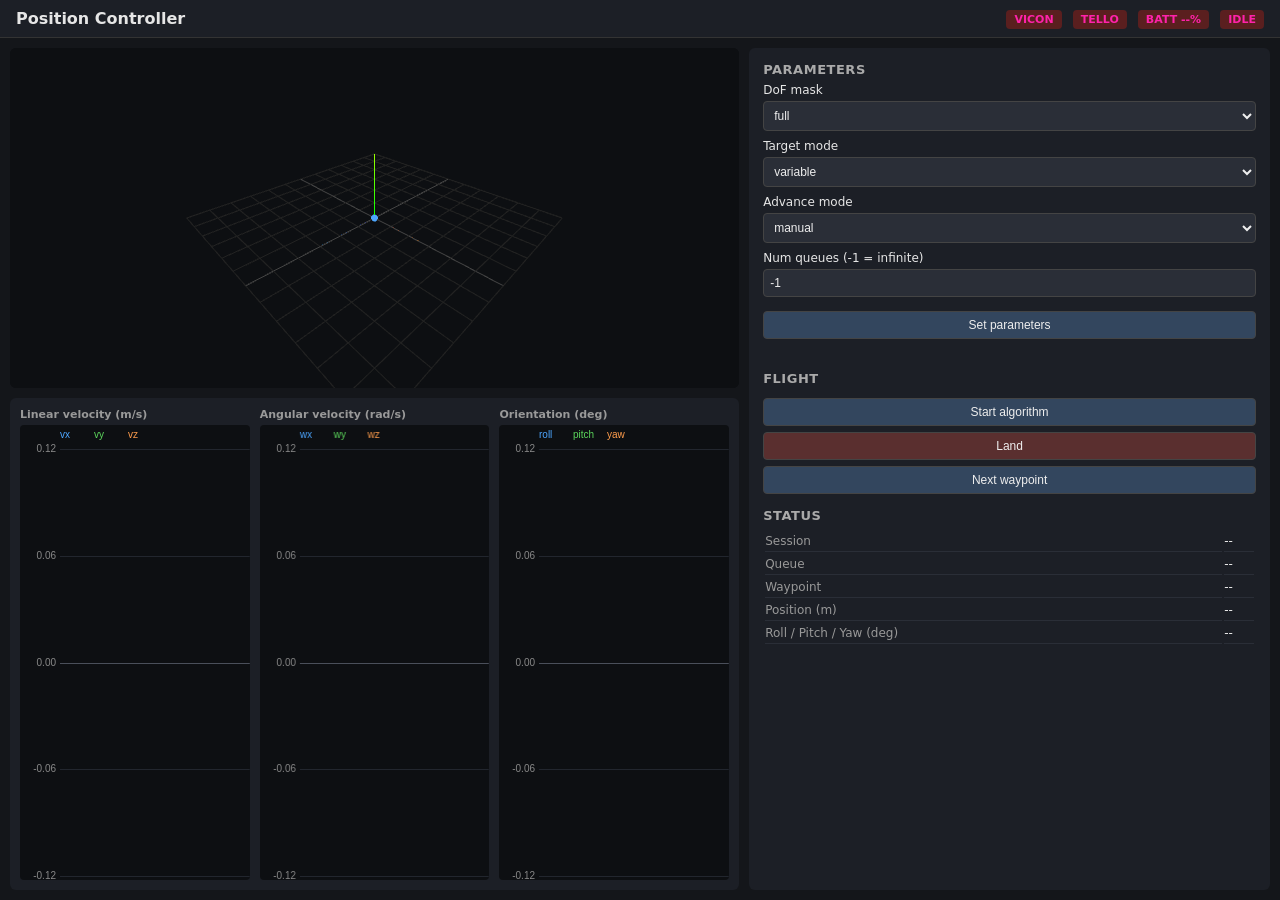
<file: ros_ws/src/tello_node/tello_node/web_static/index.html>
<!DOCTYPE html>
<html lang="en">
<head>
<meta charset="UTF-8">
<title>Position Controller — Dashboard</title>
<link rel="stylesheet" href="style.css">
</head>
<body>
  <header>
    <h1>Position Controller</h1>
    <div id="conn-indicators">
      <span id="ind-vicon" class="indicator off">VICON</span>
      <span id="ind-tello" class="indicator off">TELLO</span>
      <span id="ind-battery" class="indicator off">BATT --%</span>
      <span id="ind-session" class="indicator off">IDLE</span>
    </div>
  </header>

  <main>
    <section id="scene-panel">
      <div id="three-container"></div>
    </section>

    <section id="plots-panel">
      <div id="plots-row">
        <div class="plot-box">
          <h3>Linear velocity (m/s)</h3>
          <canvas id="plot-linvel" width="400" height="110"></canvas>
        </div>
        <div class="plot-box">
          <h3>Angular velocity (rad/s)</h3>
          <canvas id="plot-angvel" width="400" height="110"></canvas>
        </div>
        <div class="plot-box">
          <h3>Orientation (deg)</h3>
          <canvas id="plot-rpy" width="400" height="110"></canvas>
        </div>
      </div>
    </section>

    <section id="control-panel">
      <h2>Parameters</h2>
      <form id="params-form">
        <label>DoF mask
          <select name="dof_mask_mode">
            <option value="full">full</option>
            <option value="uniciclo">uniciclo</option>
          </select>
        </label>
        <label>Target mode
          <select name="target_mode">
            <option value="variabile">variable</option>
            <option value="singolo">single</option>
          </select>
        </label>
        <label>Advance mode
          <select name="advance_mode">
            <option value="manual">manual</option>
            <option value="auto">auto</option>
          </select>
        </label>
        <label>Num queues (-1 = infinite)
          <input type="number" name="num_queues" value="-1">
        </label>
        <button type="submit">Set parameters</button>
      </form>
      <div id="params-msg"></div>

      <h2>Flight</h2>
      <div id="flight-buttons">
        <button id="btn-start">Start algorithm</button>
        <button id="btn-land">Land</button>
        <button id="btn-advance">Next waypoint</button>
      </div>

      <h2>Status</h2>
      <table id="status-table">
        <tr><td>Session</td><td id="s-session">--</td></tr>
        <tr><td>Queue</td><td id="s-queue">--</td></tr>
        <tr><td>Waypoint</td><td id="s-wp">--</td></tr>
        <tr><td>Position (m)</td><td id="s-pos">--</td></tr>
        <tr><td>Roll / Pitch / Yaw (deg)</td><td id="s-rpy">--</td></tr>
      </table>
    </section>
  </main>

  <script src="vendor/three.min.js"></script>
  <script src="vendor/OrbitControls.js"></script>
  <script src="app.js"></script>
</body>
</html>
</file>
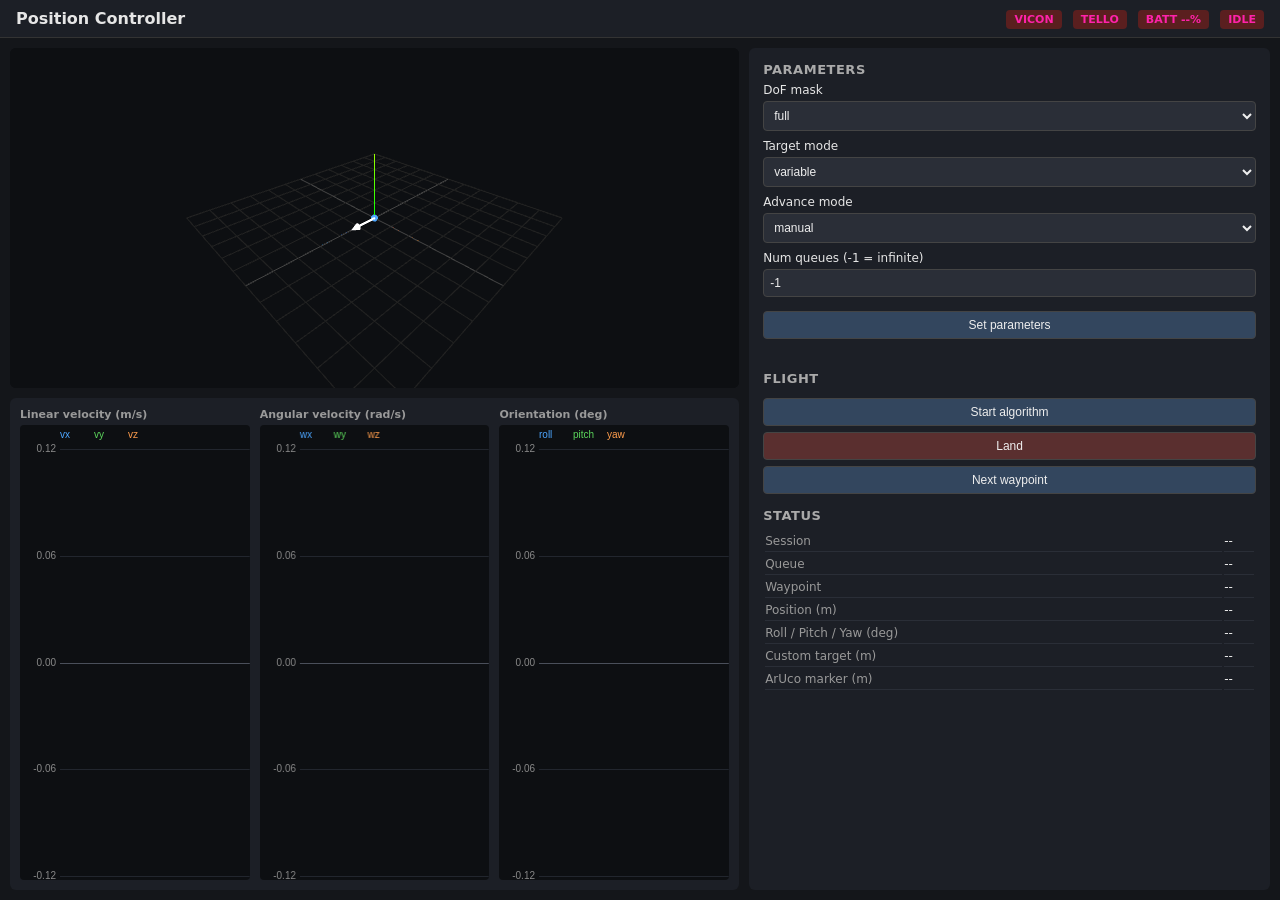
<file: ros_ws/src/tello_pkg_web/tello_pkg_web/web_static/index.html>
<!DOCTYPE html>
<html lang="en">
<head>
<meta charset="UTF-8">
<title>Position Controller — Dashboard</title>
<link rel="stylesheet" href="style.css">
</head>
<body>
  <header>
    <h1>Position Controller</h1>
    <div id="conn-indicators">
      <span id="ind-vicon" class="indicator off">VICON</span>
      <span id="ind-tello" class="indicator off">TELLO</span>
      <span id="ind-battery" class="indicator off">BATT --%</span>
      <span id="ind-session" class="indicator off">IDLE</span>
    </div>
  </header>

  <main>
    <section id="scene-panel">
      <div id="three-container"></div>
    </section>

    <section id="plots-panel">
      <div id="plots-row">
        <div class="plot-box">
          <h3>Linear velocity (m/s)</h3>
          <canvas id="plot-linvel" width="400" height="110"></canvas>
        </div>
        <div class="plot-box">
          <h3>Angular velocity (rad/s)</h3>
          <canvas id="plot-angvel" width="400" height="110"></canvas>
        </div>
        <div class="plot-box">
          <h3>Orientation (deg)</h3>
          <canvas id="plot-rpy" width="400" height="110"></canvas>
        </div>
      </div>
    </section>

    <section id="control-panel">
      <h2>Parameters</h2>
      <form id="params-form">
        <label>DoF mask
          <select name="dof_mask_mode">
            <option value="full">full</option>
            <option value="uniciclo">uniciclo</option>
          </select>
        </label>
        <label>Target mode
          <select name="target_mode" id="select-target-mode">
            <option value="variabile">variable</option>
            <option value="singolo">single</option>
            <option value="custom">custom (click on floor)</option>
            <option value="hover">hover (hold takeoff position)</option>
            <option value="aruco_target">aruco target (follow ArUco marker)</option>
          </select>
        </label>
        <label>Advance mode
          <select name="advance_mode">
            <option value="manual">manual</option>
            <option value="auto">auto</option>
          </select>
        </label>
        <label>Num queues (-1 = infinite)
          <input type="number" name="num_queues" value="-1">
        </label>
        <button type="submit">Set parameters</button>
      </form>
      <div id="params-msg"></div>

      <div id="custom-target-panel" hidden>
        <h2>Custom target (click on floor in the 3D view)</h2>
        <label>Target height Z (m)
          <input type="range" id="custom-target-z" min="0" max="2" step="0.05" value="1.0">
          <span id="custom-target-z-val">1.00 m</span>
        </label>
        <div id="custom-target-hint">Click on the room floor grid to place the target.</div>
        <div id="custom-target-msg"></div>
      </div>

      <h2>Flight</h2>
      <div id="flight-buttons">
        <button id="btn-start">Start algorithm</button>
        <button id="btn-land">Land</button>
        <button id="btn-advance">Next waypoint</button>
      </div>

      <h2>Status</h2>
      <table id="status-table">
        <tr><td>Session</td><td id="s-session">--</td></tr>
        <tr><td>Queue</td><td id="s-queue">--</td></tr>
        <tr><td>Waypoint</td><td id="s-wp">--</td></tr>
        <tr><td>Position (m)</td><td id="s-pos">--</td></tr>
        <tr><td>Roll / Pitch / Yaw (deg)</td><td id="s-rpy">--</td></tr>
        <tr><td>Custom target (m)</td><td id="s-custom-target">--</td></tr>
        <tr><td>ArUco marker (m)</td><td id="s-aruco">--</td></tr>
      </table>
    </section>
  </main>

  <script src="vendor/three.min.js"></script>
  <script src="vendor/OrbitControls.js"></script>
  <script src="app.js"></script>
</body>
</html>
</file>
<file: ros_ws/src/tello_node/tello_node/web_static/style.css>
* { box-sizing: border-box; }
html, body {
  height: 100%;
  margin: 0;
}
body {
  display: flex;
  flex-direction: column;
  font-family: system-ui, sans-serif;
  background: #14161a;
  color: #e6e6e6;
}
header {
  display: flex;
  justify-content: space-between;
  align-items: center;
  padding: 8px 16px;
  background: #1c1f26;
  border-bottom: 1px solid #333;
  flex: 0 0 auto;
}
h1 { font-size: 16px; margin: 0; }
h2 { font-size: 13px; text-transform: uppercase; letter-spacing: 0.04em; color: #aaa; margin: 14px 0 6px; }
h2:first-child { margin-top: 0; }
h3 { font-size: 11px; color: #999; margin: 0 0 4px; font-weight: 600; }

.indicator {
  display: inline-block;
  padding: 3px 8px;
  margin-left: 6px;
  border-radius: 4px;
  font-size: 11px;
  font-weight: bold;
  background: #444;
}
.indicator.off { background: #5a1f1f; color: #f2a; }
.indicator.on { background: #1f5a2f; color: #9f9; }

main {
  flex: 1;
  display: grid;
  grid-template-columns: 1.4fr 1fr;
  grid-template-rows: auto 1fr;
  gap: 10px;
  padding: 10px;
  overflow: hidden;
  min-height: 0;
}

#scene-panel {
  grid-column: 1;
  grid-row: 1;
  height: 340px;
  background: #0d0f12;
  border-radius: 6px;
  overflow: hidden;
  position: relative;
}
#three-container { width: 100%; height: 100%; }

#plots-panel {
  grid-column: 1;
  grid-row: 2;
  background: #1c1f26;
  border-radius: 6px;
  padding: 10px;
  overflow: hidden;
  min-height: 0;
}
#plots-row {
  display: flex;
  gap: 10px;
  height: 100%;
}
.plot-box {
  flex: 1;
  min-width: 0;
  display: flex;
  flex-direction: column;
}
.plot-box canvas {
  flex: 1;
  width: 100%;
  background: #0d0f12;
  border-radius: 4px;
  min-height: 0;
}

#control-panel {
  grid-column: 2;
  grid-row: 1 / 3;
  background: #1c1f26;
  border-radius: 6px;
  padding: 14px;
  overflow-y: auto;
  min-height: 0;
}

label { display: block; margin-bottom: 8px; font-size: 12px; }
select, input, button {
  width: 100%;
  padding: 6px;
  margin-top: 4px;
  background: #2a2e37;
  color: #eee;
  border: 1px solid #444;
  border-radius: 4px;
  font-size: 12px;
}
button { cursor: pointer; margin-top: 6px; background: #33465e; }
button:hover { background: #3f5a7a; }
button:disabled { background: #2a2e37; color: #666; cursor: not-allowed; }

#flight-buttons button#btn-land { background: #5a2f2f; }
#flight-buttons button#btn-land:hover { background: #7a3f3f; }

table { width: 100%; font-size: 12px; margin-top: 4px; }
td { padding: 3px 0; border-bottom: 1px solid #2a2e37; }
td:first-child { color: #999; }

#params-msg { font-size: 11px; margin-top: 4px; color: #9c9; min-height: 14px; }
</file>
<file: ros_ws/src/tello_pkg_web/tello_pkg_web/web_static/style.css>
* { box-sizing: border-box; }
html, body {
  height: 100%;
  margin: 0;
}
body {
  display: flex;
  flex-direction: column;
  font-family: system-ui, sans-serif;
  background: #14161a;
  color: #e6e6e6;
}
header {
  display: flex;
  justify-content: space-between;
  align-items: center;
  padding: 8px 16px;
  background: #1c1f26;
  border-bottom: 1px solid #333;
  flex: 0 0 auto;
}
h1 { font-size: 16px; margin: 0; }
h2 { font-size: 13px; text-transform: uppercase; letter-spacing: 0.04em; color: #aaa; margin: 14px 0 6px; }
h2:first-child { margin-top: 0; }
h3 { font-size: 11px; color: #999; margin: 0 0 4px; font-weight: 600; }

.indicator {
  display: inline-block;
  padding: 3px 8px;
  margin-left: 6px;
  border-radius: 4px;
  font-size: 11px;
  font-weight: bold;
  background: #444;
}
.indicator.off { background: #5a1f1f; color: #f2a; }
.indicator.on { background: #1f5a2f; color: #9f9; }

main {
  flex: 1;
  display: grid;
  grid-template-columns: 1.4fr 1fr;
  grid-template-rows: auto 1fr;
  gap: 10px;
  padding: 10px;
  overflow: hidden;
  min-height: 0;
}

#scene-panel {
  grid-column: 1;
  grid-row: 1;
  height: 340px;
  background: #0d0f12;
  border-radius: 6px;
  overflow: hidden;
  position: relative;
}
#three-container { width: 100%; height: 100%; }
#three-container.placement-mode { cursor: crosshair; }

#custom-target-panel { margin-bottom: 10px; }
#custom-target-hint { font-size: 11px; color: #999; margin-top: 4px; }
#custom-target-msg { font-size: 11px; margin-top: 4px; color: #9c9; min-height: 14px; }
#custom-target-z-val { display: inline-block; margin-left: 6px; font-size: 11px; color: #999; }

#plots-panel {
  grid-column: 1;
  grid-row: 2;
  background: #1c1f26;
  border-radius: 6px;
  padding: 10px;
  overflow: hidden;
  min-height: 0;
}
#plots-row {
  display: flex;
  gap: 10px;
  height: 100%;
}
.plot-box {
  flex: 1;
  min-width: 0;
  display: flex;
  flex-direction: column;
}
.plot-box canvas {
  flex: 1;
  width: 100%;
  background: #0d0f12;
  border-radius: 4px;
  min-height: 0;
}

#control-panel {
  grid-column: 2;
  grid-row: 1 / 3;
  background: #1c1f26;
  border-radius: 6px;
  padding: 14px;
  overflow-y: auto;
  min-height: 0;
}

label { display: block; margin-bottom: 8px; font-size: 12px; }
select, input, button {
  width: 100%;
  padding: 6px;
  margin-top: 4px;
  background: #2a2e37;
  color: #eee;
  border: 1px solid #444;
  border-radius: 4px;
  font-size: 12px;
}
button { cursor: pointer; margin-top: 6px; background: #33465e; }
button:hover { background: #3f5a7a; }
button:disabled { background: #2a2e37; color: #666; cursor: not-allowed; }

#flight-buttons button#btn-land { background: #5a2f2f; }
#flight-buttons button#btn-land:hover { background: #7a3f3f; }

table { width: 100%; font-size: 12px; margin-top: 4px; }
td { padding: 3px 0; border-bottom: 1px solid #2a2e37; }
td:first-child { color: #999; }

#params-msg { font-size: 11px; margin-top: 4px; color: #9c9; min-height: 14px; }
</file>
